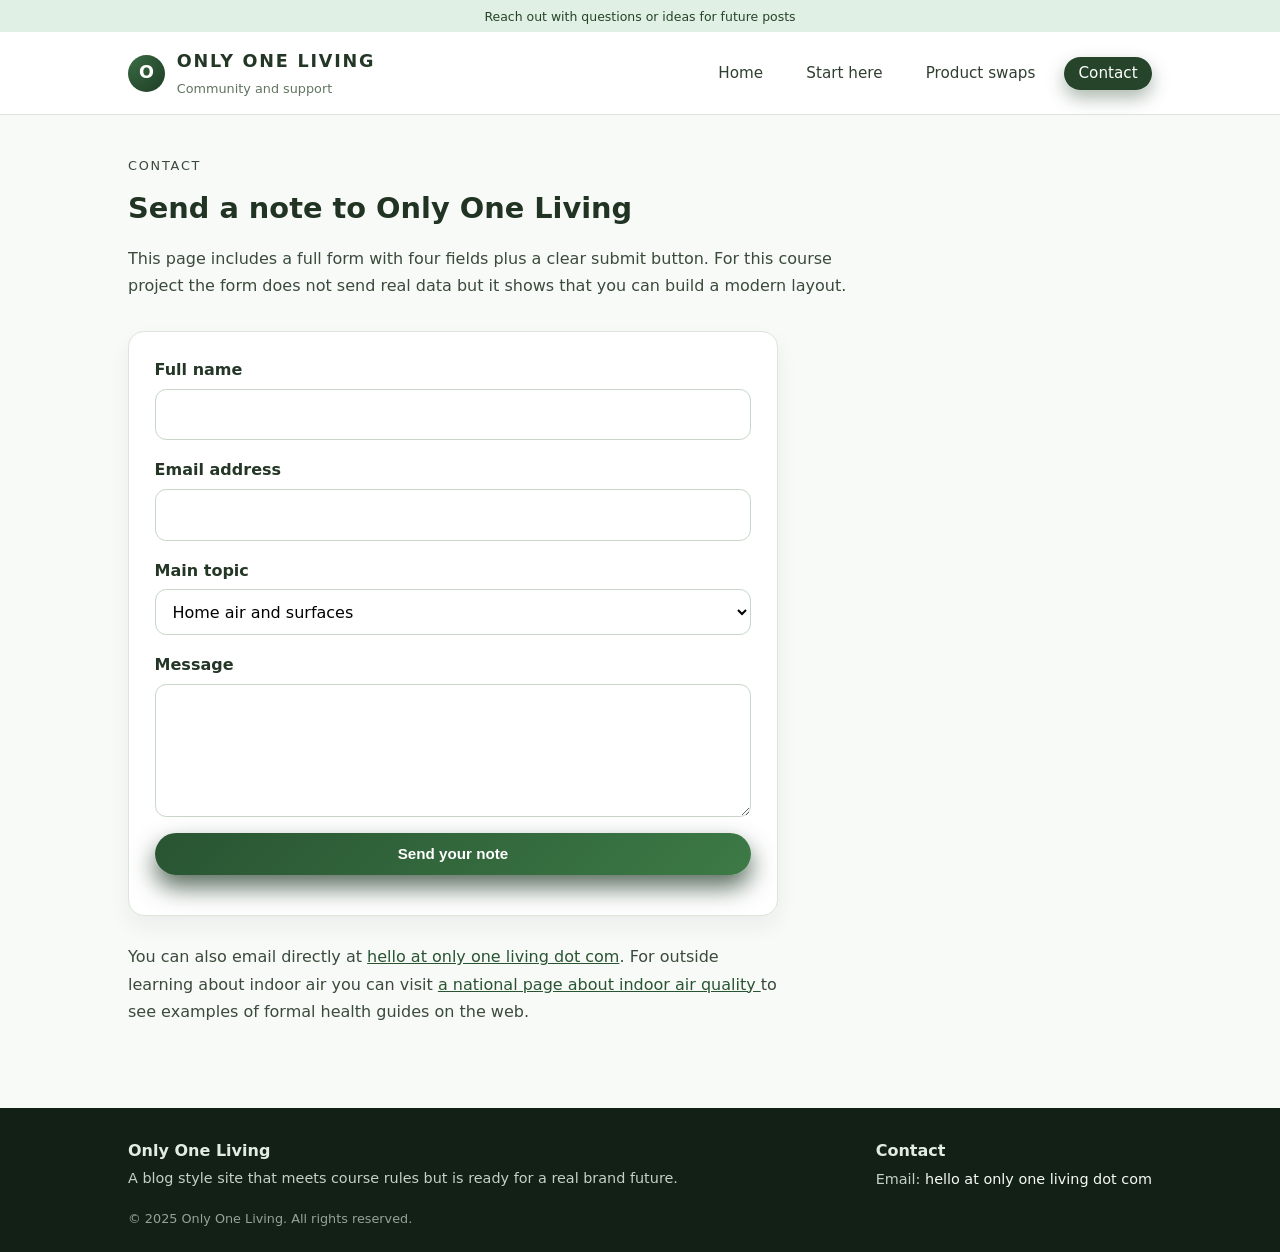
<file: only_one_living_blog_final/only_one_living_blog_final/contact.html>
<!DOCTYPE html>
<html lang="en">
<head>
    <meta charset="UTF-8">
    <title>Only One Living Contact</title>
    <meta name="description" content="Contact form for the Only One Living green living blog style site.">
    <meta name="keywords" content="contact, form, green living, clean lifestyle blog">
    <meta name="viewport" content="width=device-width, initial-scale=1.0">
    <link rel="stylesheet" href="styles.css">
</head>
<body>
    <header class="site-header">
        <div class="top-bar">
            <p class="top-bar-text">Reach out with questions or ideas for future posts</p>
        </div>
        <div class="main-bar">
            <div class="logo">
                <div class="logo-mark">O</div>
                <div class="logo-text">
                    <h1>Only One Living</h1>
                    <p class="tagline">Community and support</p>
                </div>
            </div>
            <nav>
                <button class="nav-toggle" aria-label="Toggle navigation">
                    ☰
                </button>
                <ul class="nav-list">
                    <li><a href="index.html">Home</a></li>
                    <li><a href="guide.html">Start here</a></li>
                    <li><a href="swap-table.html">Product swaps</a></li>
                    <li><a href="contact.html" class="active">Contact</a></li>
                </ul>
            </nav>
        </div>
    </header>

    <main>
        <section class="page-header">
            <p class="page-kicker">Contact</p>
            <h2>Send a note to Only One Living</h2>
            <p>
                This page includes a full form with four fields plus a clear submit button. For this course
                project the form does not send real data but it shows that you can build a modern layout.
            </p>
        </section>

        <section class="form-section card">
            <form action="#" method="post">
                <div class="form-row">
                    <label for="name">Full name</label>
                    <input type="text" id="name" name="fullName" required>
                </div>

                <div class="form-row">
                    <label for="email">Email address</label>
                    <input type="email" id="email" name="emailAddress" required>
                </div>

                <div class="form-row">
                    <label for="topic">Main topic</label>
                    <select id="topic" name="mainTopic">
                        <option value="home">Home air and surfaces</option>
                        <option value="body">Body and hair care</option>
                        <option value="food">Pantry and kitchen</option>
                        <option value="mind">Daily routine and mindset</option>
                    </select>
                </div>

                <div class="form-row">
                    <label for="message">Message</label>
                    <textarea id="message" name="messageText" rows="4"></textarea>
                </div>

                <div class="form-row">
                    <button type="submit">Send your note</button>
                </div>
            </form>
        </section>

        <section class="contact-extra">
            <p>
                You can also email directly at
                <a href="mailto:hello@onlyoneliving.com">hello at only one living dot com</a>.
                For outside learning about indoor air you can visit
                <a href="https://www.epa.gov/indoor-air-quality-iaq" target="_blank" rel="noopener">
                    a national page about indoor air quality
                </a> to see examples of formal health guides on the web.
            </p>
        </section>
    </main>

    <footer class="site-footer">
        <div class="footer-main">
            <div>
                <p class="footer-title">Only One Living</p>
                <p class="footer-text">
                    A blog style site that meets course rules but is ready for a real brand future.
                </p>
            </div>
            <div>
                <p class="footer-label">Contact</p>
                <p class="footer-text">
                    Email:
                    <a href="mailto:hello@onlyoneliving.com">hello at only one living dot com</a>
                </p>
            </div>
        </div>
        <p class="footer-copy">&copy; 2025 Only One Living. All rights reserved.</p>
    </footer>

    <script>
        const navToggle = document.querySelector(".nav-toggle");
        const navList = document.querySelector(".nav-list");

        if (navToggle && navList) {
            navToggle.addEventListener("click", () => {
                navList.classList.toggle("nav-open");
            });
        }
    </script>
</body>
</html>
</file>
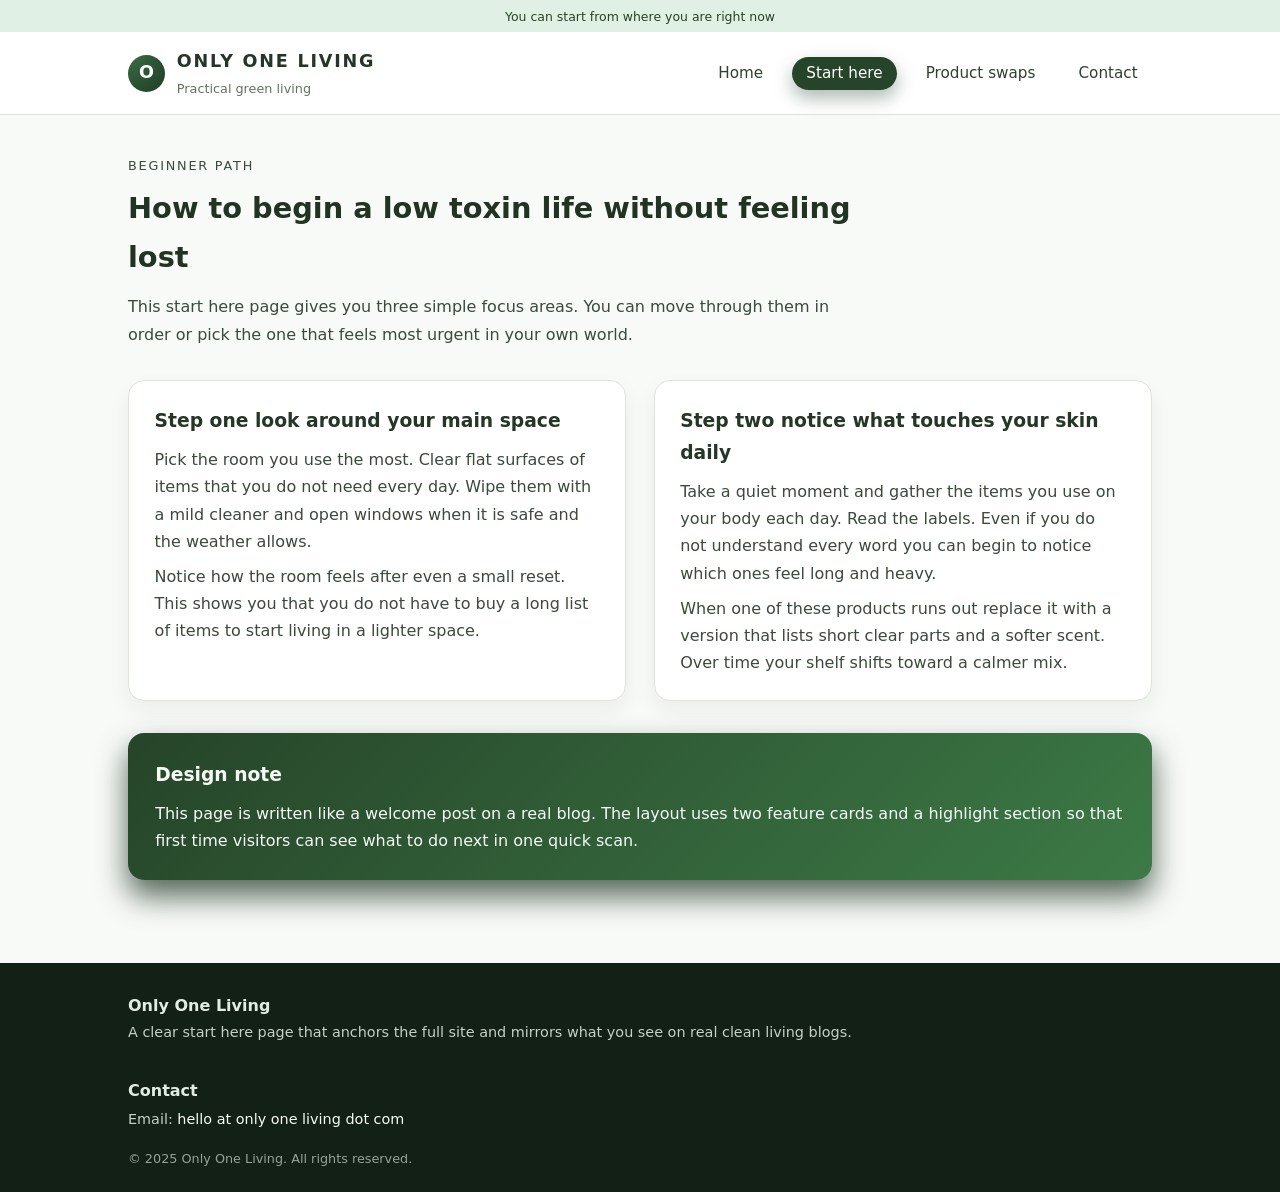
<file: only_one_living_blog_final/only_one_living_blog_final/guide.html>
<!DOCTYPE html>
<html lang="en">
<head>
    <meta charset="UTF-8">
    <title>Only One Living Start Here</title>
    <meta name="description" content="Start here page for Only One Living sharing how to begin a low toxin lifestyle.">
    <meta name="keywords" content="start here, low toxin, clean living, simple guide">
    <meta name="viewport" content="width=device-width, initial-scale=1.0">
    <link rel="stylesheet" href="styles.css">
</head>
<body>
    <header class="site-header">
        <div class="top-bar">
            <p class="top-bar-text">You can start from where you are right now</p>
        </div>
        <div class="main-bar">
            <div class="logo">
                <div class="logo-mark">O</div>
                <div class="logo-text">
                    <h1>Only One Living</h1>
                    <p class="tagline">Practical green living</p>
                </div>
            </div>
            <nav>
                <button class="nav-toggle" aria-label="Toggle navigation">
                    ☰
                </button>
                <ul class="nav-list">
                    <li><a href="index.html">Home</a></li>
                    <li><a href="guide.html" class="active">Start here</a></li>
                    <li><a href="swap-table.html">Product swaps</a></li>
                    <li><a href="contact.html">Contact</a></li>
                </ul>
            </nav>
        </div>
    </header>

    <main>
        <section class="page-header">
            <p class="page-kicker">Beginner path</p>
            <h2>How to begin a low toxin life without feeling lost</h2>
            <p>
                This start here page gives you three simple focus areas. You can move through them in order
                or pick the one that feels most urgent in your own world.
            </p>
        </section>

        <section class="flex-two">
            <article class="card">
                <h3>Step one look around your main space</h3>
                <p>
                    Pick the room you use the most. Clear flat surfaces of items that you do not need every day.
                    Wipe them with a mild cleaner and open windows when it is safe and the weather allows.
                </p>
                <p>
                    Notice how the room feels after even a small reset. This shows you that you do not have to
                    buy a long list of items to start living in a lighter space.
                </p>
            </article>
            <article class="card">
                <h3>Step two notice what touches your skin daily</h3>
                <p>
                    Take a quiet moment and gather the items you use on your body each day. Read the labels.
                    Even if you do not understand every word you can begin to notice which ones feel long and heavy.
                </p>
                <p>
                    When one of these products runs out replace it with a version that lists short clear parts
                    and a softer scent. Over time your shelf shifts toward a calmer mix.
                </p>
            </article>
        </section>

        <section class="highlight-box">
            <h3>Design note</h3>
            <p>
                This page is written like a welcome post on a real blog. The layout uses two feature cards and a
                highlight section so that first time visitors can see what to do next in one quick scan.
            </p>
        </section>
    </main>

    <footer class="site-footer">
        <div class="footer-main">
            <div>
                <p class="footer-title">Only One Living</p>
                <p class="footer-text">
                    A clear start here page that anchors the full site and mirrors what you see on real clean living blogs.
                </p>
            </div>
            <div>
                <p class="footer-label">Contact</p>
                <p class="footer-text">
                    Email:
                    <a href="mailto:hello@onlyoneliving.com">hello at only one living dot com</a>
                </p>
            </div>
        </div>
        <p class="footer-copy">&copy; 2025 Only One Living. All rights reserved.</p>
    </footer>

    <script>
        const navToggle = document.querySelector(".nav-toggle");
        const navList = document.querySelector(".nav-list");

        if (navToggle && navList) {
            navToggle.addEventListener("click", () => {
                navList.classList.toggle("nav-open");
            });
        }
    </script>
</body>
</html>
</file>
<file: only_one_living_blog_final/only_one_living_blog_final/styles.css>
* {
    box-sizing: border-box;
    margin: 0;
    padding: 0;
}

body {
    font-family: system-ui, -apple-system, BlinkMacSystemFont, "Segoe UI", sans-serif;
    line-height: 1.7;
    background-color: #f8faf7;
    color: #152016;
}

.site-header {
    border-bottom: 1px solid #dde5db;
    background-color: #ffffff;
    position: sticky;
    top: 0;
    z-index: 20;
}

.top-bar {
    background-color: #e1f0e4;
    padding: 0.35rem 10%;
}

.top-bar-text {
    font-size: 0.78rem;
    color: #264429;
    text-align: center;
}

.main-bar {
    padding: 0.9rem 10%;
    display: flex;
    justify-content: space-between;
    align-items: center;
    gap: 1.5rem;
}

.logo {
    display: flex;
    align-items: center;
    gap: 0.75rem;
}

.logo-mark {
    width: 2.3rem;
    height: 2.3rem;
    border-radius: 999px;
    background: radial-gradient(circle at top left, #3b6e45, #1f3d26);
    color: #ffffff;
    display: flex;
    align-items: center;
    justify-content: center;
    font-weight: 700;
    font-size: 1.1rem;
}

.logo-text h1 {
    font-size: 1.1rem;
    letter-spacing: 0.1em;
    text-transform: uppercase;
    color: #243726;
}

.tagline {
    font-size: 0.8rem;
    color: #607460;
    margin-top: 0.1rem;
}

.nav-toggle {
    display: none;
    background: none;
    border: none;
    font-size: 1.4rem;
    cursor: pointer;
}

.nav-list {
    list-style: none;
    display: flex;
    gap: 0.9rem;
}

nav a {
    text-decoration: none;
    color: #2f3f30;
    font-size: 0.95rem;
    font-weight: 500;
    padding: 0.45rem 0.9rem;
    border-radius: 999px;
    transition: background-color 0.18s ease, color 0.18s ease, box-shadow 0.18s ease;
}

nav a:hover,
nav a.active {
    background-color: #264429;
    color: #ffffff;
    box-shadow: 0 8px 18px rgba(21, 55, 30, 0.35);
}

main {
    padding: 2.5rem 10% 3rem;
}

.hero-blog {
    display: grid;
    grid-template-columns: minmax(0, 1.2fr) minmax(0, 0.9fr);
    gap: 2.2rem;
    align-items: center;
    margin-bottom: 3rem;
}

.hero-kicker {
    text-transform: uppercase;
    letter-spacing: 0.14em;
    font-size: 0.8rem;
    color: #607460;
    margin-bottom: 0.55rem;
}

.hero-text h2 {
    font-size: 2.1rem;
    margin-bottom: 0.7rem;
    color: #1f2f20;
    max-width: 27rem;
}

.hero-text p {
    color: #394a3a;
    margin-bottom: 1.2rem;
    max-width: 32rem;
}

.button {
    display: inline-flex;
    align-items: center;
    justify-content: center;
    padding: 0.7rem 1.6rem;
    border-radius: 999px;
    border: 1px solid transparent;
    text-decoration: none;
    font-size: 0.95rem;
    font-weight: 600;
    cursor: pointer;
}

.button.primary {
    background: linear-gradient(135deg, #295432, #3c7a46);
    color: #ffffff;
    box-shadow: 0 14px 24px rgba(23, 61, 31, 0.5);
}

.button.primary:hover {
    transform: translateY(-1px);
}

.hero-media {
    display: flex;
    flex-direction: column;
    gap: 0.6rem;
}

.video-frame {
    border-radius: 1.1rem;
    padding: 0.3rem;
    background: radial-gradient(circle at top left, #3b6e45, #1b2a1e);
    box-shadow: 0 18px 32px rgba(14, 32, 19, 0.7);
}

video {
    width: 100%;
    border-radius: 0.9rem;
    display: block;
    background-color: #000000;
}

.video-note {
    font-size: 0.8rem;
    color: #58685a;
}

.video-note .credit a {
    color: #295432;
    text-decoration: none;
}

.video-note .credit a:hover {
    text-decoration: underline;
}

.blog-layout {
    display: grid;
    grid-template-columns: minmax(0, 2fr) minmax(0, 0.9fr);
    gap: 2rem;
}

.post-card {
    background-color: #ffffff;
    border-radius: 1.1rem;
    padding: 1.5rem 1.7rem;
    box-shadow: 0 12px 26px rgba(21, 42, 24, 0.07);
    border: 1px solid #dde5db;
}

.post-card + .post-card {
    margin-top: 1.4rem;
}

.post-tag {
    font-size: 0.78rem;
    text-transform: uppercase;
    letter-spacing: 0.16em;
    color: #6b8a6c;
    margin-bottom: 0.45rem;
}

.post-card h3 {
    font-size: 1.25rem;
    margin-bottom: 0.3rem;
    color: #233425;
}

.post-meta {
    font-size: 0.82rem;
    color: #7b8b7c;
    margin-bottom: 0.7rem;
}

.post-card p {
    color: #374738;
}

.post-card p + p {
    margin-top: 0.5rem;
}

.post-link {
    display: inline-block;
    margin-top: 0.9rem;
    font-size: 0.9rem;
    color: #295432;
    text-decoration: none;
    font-weight: 600;
}

.post-link:hover {
    text-decoration: underline;
}

.blog-sidebar {
    display: flex;
    flex-direction: column;
    gap: 1.4rem;
}

.sidebar-card {
    background-color: #f1f5f1;
    border-radius: 1rem;
    padding: 1.2rem 1.3rem;
    border: 1px solid #d5e1d6;
}

.sidebar-card h4 {
    margin-bottom: 0.6rem;
    font-size: 1rem;
    color: #223424;
}

.sidebar-card ul {
    list-style: disc;
    padding-left: 1.2rem;
    font-size: 0.92rem;
    color: #3a4b3b;
}

.sidebar-card li + li {
    margin-top: 0.2rem;
}

.sidebar-card p {
    font-size: 0.92rem;
    color: #3a4b3b;
}

.page-header {
    max-width: 740px;
    margin-bottom: 2rem;
}

.page-header-center {
    text-align: center;
    max-width: 720px;
    margin-left: auto;
    margin-right: auto;
}

.page-kicker {
    text-transform: uppercase;
    letter-spacing: 0.14em;
    font-size: 0.8rem;
    color: #607460;
    margin-bottom: 0.45rem;
}

.page-header h2 {
    font-size: 1.8rem;
    margin-bottom: 0.7rem;
    color: #213322;
}

.page-header p {
    color: #3a4a3b;
}

.flex-two {
    display: grid;
    grid-template-columns: repeat(auto-fit, minmax(260px, 1fr));
    gap: 1.7rem;
    margin-bottom: 2rem;
}

.card {
    background-color: #ffffff;
    border-radius: 1rem;
    padding: 1.5rem 1.6rem;
    box-shadow: 0 10px 22px rgba(21, 42, 24, 0.06);
    border: 1px solid #dde5db;
}

.card h3 {
    margin-bottom: 0.6rem;
    color: #243726;
}

.card p {
    color: #3a4a3b;
}

.card p + p {
    margin-top: 0.5rem;
}

.highlight-box {
    background: linear-gradient(135deg, #264429, #3c7a46);
    color: #f5faf5;
    padding: 1.6rem 1.7rem;
    border-radius: 1rem;
    box-shadow: 0 16px 30px rgba(15, 38, 21, 0.7);
}

.highlight-box h3 {
    margin-bottom: 0.55rem;
}

.table-section {
    overflow-x: auto;
}

table {
    width: 100%;
    border-collapse: collapse;
    font-size: 0.95rem;
}

th,
td {
    border: 1px solid #d3ddd2;
    padding: 0.85rem 0.9rem;
    text-align: left;
    vertical-align: top;
}

thead {
    background-color: #e7f1e7;
}

.note-section {
    margin-top: 1.4rem;
    color: #3a4a3b;
}

.form-section {
    max-width: 650px;
    margin-bottom: 1.7rem;
}

.form-row {
    display: flex;
    flex-direction: column;
    margin-bottom: 1rem;
}

label {
    font-weight: 600;
    margin-bottom: 0.35rem;
    color: #243726;
}

input,
select,
textarea {
    padding: 0.7rem 0.8rem;
    border-radius: 0.7rem;
    border: 1px solid #c7d6c8;
    font: inherit;
    background-color: #ffffff;
}

textarea {
    resize: vertical;
}

button {
    padding: 0.8rem 1.6rem;
    border-radius: 999px;
    border: none;
    background: linear-gradient(135deg, #295432, #3c7a46);
    color: #ffffff;
    font-weight: 600;
    font-size: 0.95rem;
    cursor: pointer;
    box-shadow: 0 12px 24px rgba(18, 46, 24, 0.7);
}

button:hover {
    transform: translateY(-1px);
}

.contact-extra {
    max-width: 650px;
    color: #3a4a3b;
}

.site-footer {
    background-color: #132015;
    color: #e3ece4;
    padding: 1.8rem 10% 1.4rem;
    margin-top: 2.2rem;
}

.footer-main {
    display: flex;
    justify-content: space-between;
    gap: 2rem;
    flex-wrap: wrap;
    margin-bottom: 1rem;
}

.footer-title {
    font-weight: 700;
    margin-bottom: 0.1rem;
}

.footer-label {
    font-weight: 600;
    margin-bottom: 0.2rem;
}

.footer-text {
    font-size: 0.9rem;
    color: #c5d0c6;
}

.footer-copy {
    font-size: 0.8rem;
    color: #94a398;
}

a {
    color: #295432;
}

a:hover {
    text-decoration: underline;
}

.site-footer a {
    color: #f5faf5;
    text-decoration: none;
}

.site-footer a:hover {
    text-decoration: underline;
}

@media (max-width: 960px) {
    main {
        padding: 2.2rem 7% 2.7rem;
    }

    .main-bar {
        padding: 0.9rem 7%;
    }

    .top-bar {
        padding: 0.4rem 7%;
    }
}

@media (max-width: 860px) {
    .hero-blog {
        grid-template-columns: minmax(0, 1fr);
    }

    .blog-layout {
        grid-template-columns: minmax(0, 1fr);
    }
}

@media (max-width: 720px) {
    .main-bar {
        padding: 0.8rem 7%;
    }

    .nav-toggle {
        display: block;
    }

    .nav-list {
        position: absolute;
        top: 100%;
        right: 7%;
        margin-top: 0.4rem;
        flex-direction: column;
        background-color: #ffffff;
        padding: 0.6rem;
        border-radius: 0.8rem;
        box-shadow: 0 14px 30px rgba(0, 0, 0, 0.12);
        opacity: 0;
        pointer-events: none;
        transform: translateY(-4px);
        transition: opacity 0.18s ease, transform 0.18s ease;
    }

    .nav-list.nav-open {
        opacity: 1;
        pointer-events: auto;
        transform: translateY(0);
    }

    .blog-layout {
        margin-top: 2rem;
    }
}
</file>
